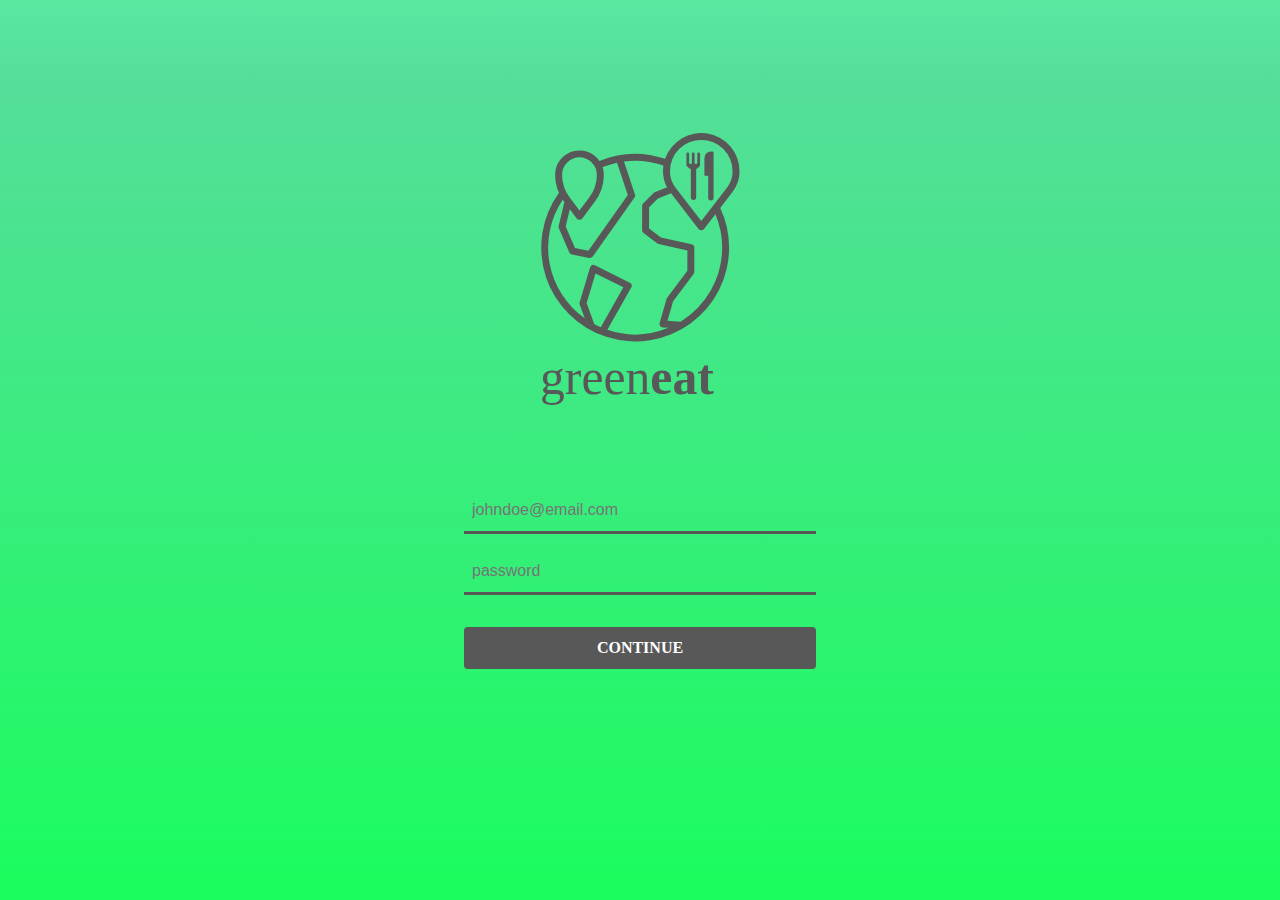
<file: Views/index.html>
<!DOCTYPE html>
<head>
    <meta charset="UTF-8">
    <link rel="Stylesheet" type="text/css" href="../Public/css/style.css" />
    <title>greeneat</title>
</head>
<body>
<div class="container">
    <div class="logo">
        <img src="../Public/img/Group 5.svg">
    </div>
    <form>
        <input name="email" type="text" placeholder="johndoe@email.com">
        <input name="password" type="password" placeholder="password">
        <button type="submit">CONTINUE</button>
    </form>
</div>
</body>
</html>
</file>
<file: Public/css/style.css>
body {
    position: fixed;
    top: 0;
    left: 0;
    margin: 0;
    padding: 0;
    width: 100%;
    height: 100%;
}

.container {
    max-width: unset;
    margin: 0em;
    display: flex;
    flex-direction: column;
    justify-content: center;
    height: inherit;
    align-items: center;
    background: transparent linear-gradient(180deg, #5AE8A1 0%, #55DE9A 9%, #1AFD5D 100%) 0% 0% no-repeat padding-box;
}

form {
    display: flex;
    flex-direction: column;
    height: 40%;
    width: 30%;
    justify-content: center;
}

form > input {
    padding-left: 0.5em;
    margin: 0 1em 1em 1em;
    border: none;
    border-bottom: solid #595858;
    background: transparent;
    outline: none;

    color: #595858;
    line-height: 2.5em;
    font-size: 1em;
}

button {
    margin: 1em 1em 1em 1em;
    color: white;
    box-shadow: none;
    outline: none;
    border-radius: 4px;
    border: none;
    background: #595858 0% 0% no-repeat padding-box;
    

    font: Bold 10px/12px Segoe UI;
    letter-spacing: 0;
    color: #FFFFFF;
    line-height: 2.5em;
    font-size: 1em;
}

.logo {
    display: flex;
    flex-direction: column;
    align-items: center;
    width: 30%;
}

.logo > img {
    width: 12.5em;
}

@media only screen and (max-device-width: 992px){
    body {
        font-size: 48px;
    }
    .container {
        flex-direction: column;
    }

    form {
        width: 100%;
    }

    .logo > img {
        width: 7.5em;
    }
}


@media screen and (max-width: 600px) {
    body {
        font-size: 18px;
    }
    .container {
        flex-direction: column;
    }

    form {
        width: 100%;
    }

    .logo > img {
        width: 7.5em;
    }
}
</file>
